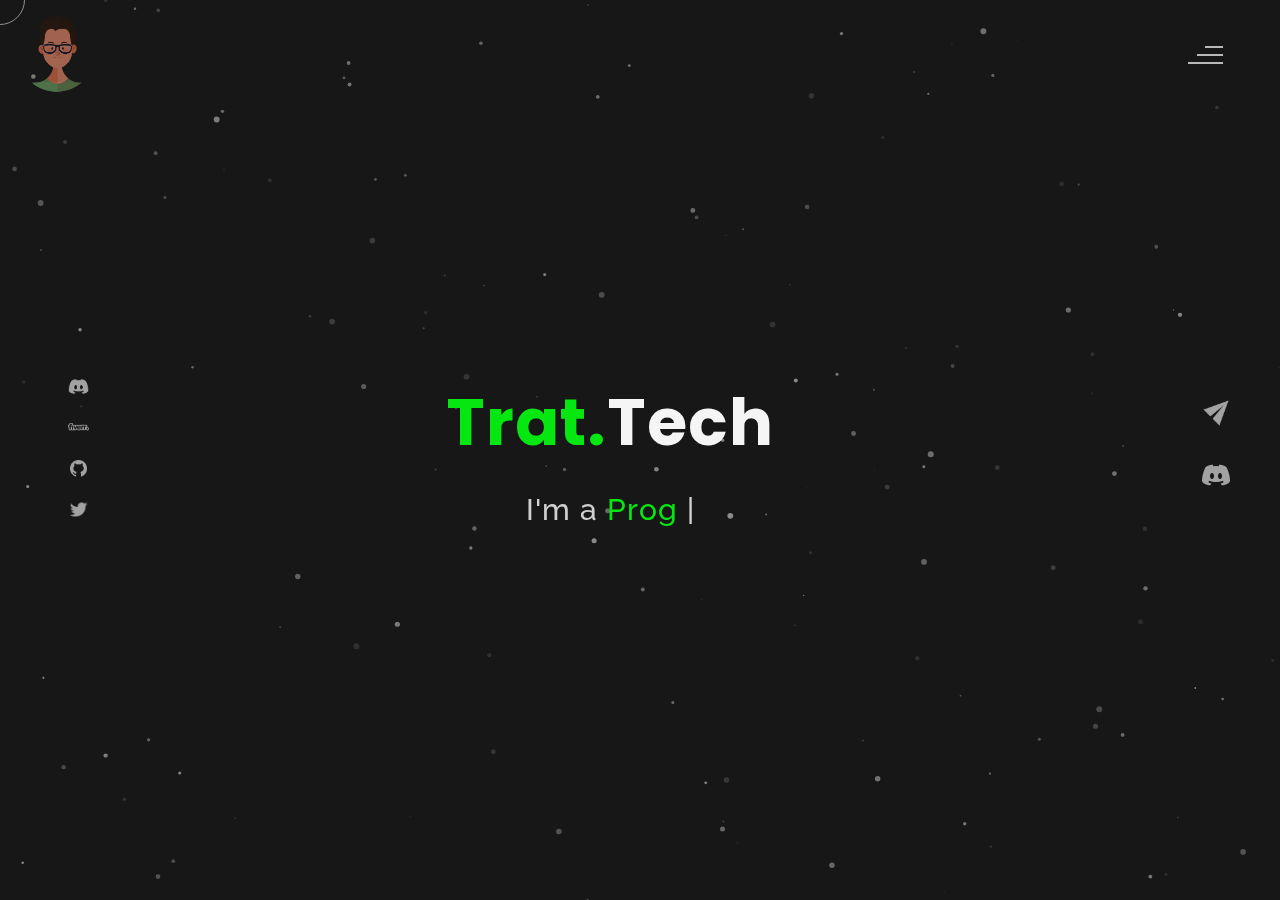
<file: index.html>
<!DOCTYPE html>
<html lang="en">
<head>
    <meta charset="UTF-8">
    <meta name="viewport" content="width=device-width, initial-scale=1.0">
    <meta name="description" content="Trat | Portfolio" />
	<meta name="keywords" content="System Administrator" />
	<meta name="author" content="Trat.Tech" />
    <title>Trat | Portfolio</title>
  <!--favicon-img--> 
   <link rel="icon" type="image/png" href="images/favicon.png">
   <!--favicon-img-->
   <!--main css file should not be removed -->
    <link rel="stylesheet" href="css/index.css">
    <!--main css file-->
    <script src="https://cdnjs.cloudflare.com/ajax/libs/gsap/3.2.6/gsap.min.js"></script>
</head>
<body>
    <!--contains all the div-->
    <div id="all">
    <!--mouse  follower-->
        <div class="cursor"></div>
    <!--mouse  follower-->
    <!--loader-->
        <div id="loader">
            <span class="color">Trat</span>Tech
        </div>
    <!--loader-end-->
    <!--link-screen-->
        <div id="breaker">
        </div>
        <div id="breaker-two">
        </div>
    <!--link-screen-->
        <!--Main-Section-->
        <!--Navigator-fullscreen-->
        <div id="navigation-content">
            <div class="logo">
                <img src="images/willy wonka logo.png" alt="logo">
            </div>
            <div class="navigation-close">
                <span class="close-first"></span>
                <span class="close-second"></span>
            </div>
            <div class="navigation-links">
                <a href="#" data-text="HOME" id="home-link" >HOME</a>
                <a href="#" data-text="ABOUT" id="about-link" >ABOUT</a>
                <a href="#" data-text="PORTFOLIO" id="portfolio-link" >PORTFOLIO</a>
                <a href="#" data-text="CONTACT" id="contact-link" >CONTACT</a>
            </div>
        </div>
        <!--Navigator-Fullscreen END-->
          <!--Home Page-->
        <!--Menubar-->
        <div id="navigation-bar">
            <img src="images/willy wonka logo.png" alt="logo">
            <div class="menubar">
                <span class="first-span"></span>
                <span class="second-span"></span>
                <span class="third-span"></span>
            </div>
        </div>
        <!--Menubar End-->
          <!--Header-->
        <div id="header">
            <div id="particles"></div>
              <!--Social Media Links-->
            <div class="social-media-links">
               <a href="https://discord.gg/WH6ZQyBgBv"><img src="images/instagram logo.png" class="social-media" alt="instagram-logo"></a><!--Your instagram homepage link inser in place of "#"-->
                <a href="https://www.fiverr.com/affan27insane?source=gig_cards&referrer_gig_slug=install-pterodactyl-panel-and-setup-client-area-with-all-daemons&ref_ctx_id=3d3c88486a35161f8285fdabae34f0b3&imp_id=247b24d3-cf94-4f64-b2f2-5fa7cb401a05"><img src="images/facebook logo.png" class="social-media" alt="facebook-logo"></a>
                <a href="https://github.com/Trat1100"><img src="images/linkedin logo.png" class="social-media" alt="linkedin-logo"></a>
                <a href="#"><img src="images/twitter logo.png" class="social-media" alt="twitter-logo"></a>

            </div>
            <!--Social Media Links end-->
            <div class="header-content">
                <div class="header-content-box">
                <div class="firstline"><span class="color">Trat.</span>Tech</div>
                <div class="secondline">
                I'm a
            <span class="txt-rotate color" data-period="1200"data-rotate='[ " Programmer.", " System Administrator.", " Freelancer." ]'></span>
            <span class="slash">|</span>
        </div>
                    <div class="contact">
                <a href="Mailto:hello@trat.tech"><img src="images/mail.png" alt="email-pic" class="contactpic"></a><!--Your email Id write in place of "#"-->
                <a href="https://discord.gg/WH6ZQyBgBv"><img src="images/call.png" alt="phone-pic" class="contactpic"></a><!--Your telephone number Id write in place of "#"-->
                    </div>    
            </div>
            </div>
            <!--header image-->
            <!--header image end-->
        </div>
           <!--Header End-->
        <!--HomePage End-->
        <!--Main-Section End-->
        <!--about-->
        <div id="about">
            <div class="color-changer">
            <div class="color-panel">
                <img src="images/gear.png" alt="">
            </div>
            <div class="color-selector">
                <div class="heading">Custom Colors</div>
                <div class="colors">
                    <ul >
                    <li>
                        <a href="#0" class="color-green" title="color-green"></a>
                    </li>
                    <li>
                        <a href="#0" class="color-purple" title="color-purple"></a>
                    </li>
                    <li>
                        <a href="#0" class="color-malt" title="color-malt"></a>
                    </li>
                    <li>
                        <a href="#0" class="color-red " title="color-red"></a>
                    </li>
                    <li>
                        <a href="#0" class="color-blue" title="color-blue"></a>
                    </li>
                    <li>
                        <a href="#0" class="color-orange" title="color-orange"></a>
                    </li>
                    </ul>
                </div>
            </div>
            </div>
            <!--about content-->
            <div id="about-content">
                <div class="about-header">
                    About <span class="color">Me</span>
                    <span class ="header-caption">Get to Know <span class="color"> me.</span></span>
                </div>
                <div class="about-main">
            <div class="about-first-paragraph wow">
            <!--about description-->
               <span class="about-first-line">
                    I'm a
                    <span class="color">Python Programmer & a System Administrator</span>
                     based in Multan , PAK </span>
                     <br>
               <span class="about-second-line"> With 5 years of experience as a professional Python Programmer, I have acquired the skills and knowledge necessary to make your project a success. I enjoy every step while working.</span>
             <!--  <div class="cv">
                <a href="https://drive.google.com/file/d/1Yle9VC7EMnnbtJfLnJ8q9bx1DED_pUYM/view?usp=share_link"><button>Download <span class="colors">CV</span></button></a>
            </div> -->
            </div>
            <!--about picture-->
            <div class="about-img">
                <img src="images/about.jpg" alt="Your Image">
            </div>
            </div>
    
            </div>
            <!--services start-->
            <div id="services">
                <div class="color-changer">
                    <div class="color-panel">
                        <img src="images/gear.png" alt="">
                    </div>
                    <div class="color-selector">
                        <div class="heading">Custom Colors</div>
                        <div class="colors">
                            <ul >
                            <li>
                                <a href="#0" class="color-green" title="color-green"></a>
                            </li>
                            <li>
                                <a href="#0" class="color-purple" title="color-purple"></a>
                            </li>
                            <li>
                                <a href="#0" class="color-malt" title="color-malt"></a>
                            </li>
                            <li>
                                <a href="#0" class="color-red " title="color-red"></a>
                            </li>
                            <li>
                                <a href="#0" class="color-blue" title="color-blue"></a>
                            </li>
                            <li>
                                <a href="#0" class="color-orange" title="color-orange"></a>
                            </li>
                            </ul>
                        </div>
                    </div>
                    </div>
            <!--services header-->
                    <div class="services-heading wow">
                        <span class="color">My</span> Services
                    </div>
            <!--services header end-->
            <!--services content-->
                    <div class="services-content">
                           <div class="service-one service wow">
                               <div class="service-img">
                               <img src="images/coding.png" alt="service-one">
                               </div>
                               <div class="service-description">
                                <h2>Python Coder</h2>
                                <p>2 Years experience in Python coding and have created different projects.</p>
                               </div>
                           </div>
                           <div class="service-two service wow">
                               <div class="service-img">
                               <img src="images/instagram.png" alt="service-two">
                               </div>
                               <div class="service-description">
                                <h2>JS Coder</h2>
                                <p>Just started with Javascript and love to learn it.</p>
                               </div>
                           </div>
                           <div class="service-three service wow">
                            <div class="service-img">
                               <img src="images/bulb.png" alt="service-three">
                            </div>
                            <div class="service-description">
                                <h2>System Administrator</h2>
                                <p>I'm a full time System Administrator & managing many business. I've a great experience in Linux/Windows servers.</p>
                            </div>
                        </div>
                    </div>
            </div>
            <!--services content end-->
            <!--services end-->
            <div id="skills">
                <div class="skills-header">
                     My <span class="color"> Skills</span>
                </div>
                <div class="skills-content " style="text-align: center;">
                    <div class="skill-html skill">
                        <div class="skill-text">
                    <div class="html">
                        Python
                    </div>
                        </div>
                    <div class="html-prog wow prog">
                 <div class="html-progress wow">95%</div>
                    </div>
                    </div>
                    <div class="skill-html skill">
                        <div class="skill-text">
                    <div class="html">
                      Javascript
                    </div>
                        </div>
                    <div class="html-prog wow prog">
                 <div class="js-progress wow">90%</div>
                    </div>
                    </div>
                    <div class="skill-html skill">
                        <div class="skill-text">
                    <div class="html">
                        Adobe Ps
                    </div>
                        </div>
                    <div class="html-prog wow prog">
                 <div class="adobe-progress wow">83%</div>
                    </div>
                    </div>
                    <div class="skill-html skill">
                        <div class="skill-text">
                    <div class="html">
                        PHP
                    </div>
                        </div>
                    <div class="html-prog wow prog">
                 <div class="php-progress wow">87%</div>
                    </div>
                    </div>
                    <div class="skill-html skill">
                        <div class="skill-text">
                    <div class="html">
                        JQuery
                    </div>
                        </div>
                    <div class="html-prog wow prog">
                 <div class="jquery-progress wow">94%</div>
                    </div>
                    </div>
                    <div class="skill-html skill">
                        <div class="skill-text">
                    <div class="html">
                        SEO
                    </div>
                        </div>
                    <div class="html-prog wow prog">
                 <div class="seo-progress wow">82%</div>
                    </div>
                    </div>
                </div>
            </div>
    <!--copyright-section You Can Remove After Downloading-->
            <div class="footer">
             <div class="footer-text">
                 <img src="./images/copyright.png" alt="copyright-img" class="images" height="14px"> Trat.Tech | 2023
             </div>
            </div>
    <!--copyright-section-->
        </div>
        <!--about end-->
        <!--portfolio-->
        <div id="portfolio">
            <div class="color-changer">
                <div class="color-panel">
                    <img src="images/gear.png" alt="">
                </div>
                <div class="color-selector">
                    <div class="heading">Custom Colors</div>
                    <div class="colors">
                        <ul >
                        <li>
                            <a href="#0" class="color-red " title="color-red"></a>
                        </li>
                        <li>
                            <a href="#0" class="color-purple" title="color-purple"></a>
                        </li>
                        <li>
                            <a href="#0" class="color-malt" title="color-malt"></a>
                        </li>
                        <li>
                            <a href="#0" class="color-green" title="color-green"></a>
                        </li>
                        <li>
                            <a href="#0" class="color-blue" title="color-blue"></a>
                        </li>
                        <li>
                            <a href="#0" class="color-orange" title="color-orange"></a>
                        </li>
                        </ul>
                    </div>
                </div>
                </div>
            <div class="portfolio-header"> <span class="color"> My </span> Portfolio
            <span class ="header-caption"> Some Of My <span class="color"> Services & Works</span></span></div>
             <div id="portfolio-content">
                 <div class="portfolio portfolio-first">
                     <div class="portfolio-image">
                        <img src="images/idley_logo.png" alt="portfolio-first">
                     </div>
                     <div class="portfolio-text">
                         <h2>Idley Host</h2>
                         <p>I'm a Moderator at IdleyHost. <br> I just solve problems of clients related to Minecraft & Discord Bots and <br> moderate the Dsicord Server.</p>
                         <div class="button"><a href="https://www.idley.net"><button><span class="index"> View Project<i class="gg-arrow-right"></i></span></button></a></div>
                     </div>
                 </div>
                 <div class="portfolio portfolio-second">
                    <div class="portfolio-image">
                        <img src="images/portfolio-second.jpg" alt="portfolio-second">
                    </div>
                    <div class="portfolio-text">
                        <h2>Trat Host</h2>
                        <p>TratHost is a free minecraft and discord bot hosting build by me. <br> I created this to gain some sort of experience of how cloud management works <br> and yeah, I learned too much from this. </p>
                        <div class="button"><a href="https://trathost.tech"><button><span class="index"> View Project<i class="gg-arrow-right"></i></span></button></a></div>
                    </div>
                </div>
             
            <div class="portfolio portfolio-third">
                    <div class="portfolio-image">
                        <img src="images/discord-host.jpg" alt="portfolio-third">
                    </div>
                    <div class="portfolio-text">
                        <h2>Discord-Host.com</h2>
                        <p>I'm a System Administrator of Discord-Host.com and manage backend and some stuffs related to Billing area.
                        </p>
                        <div class="button"><a href="https://discord-host.com"><button><span class="index"> View Project<i class="gg-arrow-right"></i></span></button></a></div>
                    </div>
                </div> 
                <div class="portfolio portfolio-fourth">
                    <div class=" portfolio-image">
                        <img src="images/portfolio-fourth.jpg" alt="portfolio-fourth">
                    </div>
                    <div class="portfolio-text">
                        <h2>Aylst Node</h2>
                        <p>AylstNode.com is a paid FiveM and Discord bot hosting provider. <br> I joined AylstNode as Developer, Cloud manager and Technician.</p>
                        <div class="button"><a href="https://aylstnode.com"><button><span class="index"> View Project<i class="gg-arrow-right"></i></span></button></a></div>
                    </div>
                </div>
                 </div>
                    <!--copyright-section You Can Remove After Downloading-->
            <div class="footer">
                <div class="footer-text">
                    <img src="./images/copyright.png" alt="copyright-img" class="images" height="14px"> Trat.Tech | 2023
                </div>
               </div>
       <!--copyright-section-->
             </div>
        <!--portfolio end-->
        <!--contact-->
     <div id="contact">
        <div class="color-changer">
            <div class="color-panel">
                <img src="images/gear.png" alt="">
            </div>
            <div class="color-selector">
                <div class="heading">Custom Colors</div>
                <div class="colors">
                    <ul >
                    <li>
                        <a href="#0" class="color-red " title="color-red"></a>
                    </li>
                    <li>
                        <a href="#0" class="color-purple" title="color-purple"></a>
                    </li>
                    <li>
                        <a href="#0" class="color-malt" title="color-malt"></a>
                    </li>
                    <li>
                        <a href="#0" class="color-green" title="color-green"></a>
                    </li>
                    <li>
                        <a href="#0" class="color-blue" title="color-blue"></a>
                    </li>
                    <li>
                        <a href="#0" class="color-orange" title="color-orange"></a>
                    </li>
                    </ul>
                </div>
            </div>
            </div>
         <div class="contact-header">Contact <span class="color"> Me</span>
        <div class="contact-header-caption"> <span class="color"> Get</span> In Touch.</div></div>
        <div class="contact-content">
            <!--Contact form-->
             <div class="contact-form">
                 <div class="form-header">
                     Message Me
                 </div>
                 <form id="myForm" action="#">
                    <div class="input-line">
                        <input  id="name" type="text" placeholder="Name" class="input-name">
                        <input id="email" type="email" placeholder="Email"  class="input-name">
                    </div>
                    <input type="text" id="subject" placeholder="subject" class="input-subject">
                    <textarea id ="body" class="input-textarea" placeholder="message"></textarea>
                    <button type="button" id ="submit" value="send">Submit</button>
                 </form>
               
             </div>
            <!--Contact form-->
            <!--Contact information-->
             <div class="contact-info">
                <div class="contact-info-header">
                    Contact Info
                </div>
                <div class="contact-info-content">
                <div class="contect-info-content-line">
                    <img src="./images/icon-name.png" class="icon" alt="name-icon">
                    <div class="contact-info-icon-text">
                        <h6>Name</h6>
                        <p>Trat</p>
                  </div>
                </div>
                <div class="contect-info-content-line">
                  <img src="./images/icon-location.png" class="icon" alt="location-icon">
                  <div class="contact-info-icon-text">
                      <h6>Location</h6>
                      <p>Earth</p>
                </div>
              </div>
              <div class="contect-info-content-line">
                  <img src="./images/icon-phone.png" class="icon" alt="phone-icon">
                  <div class="contact-info-icon-text">
                      <h6>Discord</h6>
                      <p>https://discord.gg/WH6ZQyBgBv</p>
                </div>
              </div>
              
              <div class="contect-info-content-line">
                  <img src="./images/icon-email.png" class="icon" alt="email-icon">
                  <div class="contact-info-icon-text">
                      <h6>Email</h6>
                      <p>hello@trat.tech</p>
                </div>
              </div>
                </div>
            <!--Contact information end-->
           </div>
        </div>
                    <!--copyright-section You Can Remove After Downloading-->
                    <div class="footer">
                        <div class="footer-text">
                            <img src="./images/copyright.png" alt="copyright-img" class="images" height="14px"> Trat.Tech | 2023
                        </div>
                       </div>
               <!--copyright-section-->
     </div>
        <!--contact end-->
    </div>
    <!--all the divisions-->
    <script src="js/jquery.min.js"></script>
    <script src="js/particles.js"></script>
    <script src="js/particles.min.js"></script>
    <script src="js/index.js"></script>
    <!--particles script-->
    <script>
 particlesJS("particles", {"particles":{"number":{"value":120,"density":{"enable":true,"value_area":800}},"color":{"value":"#ffffff"},"shape":{"type":"circle","stroke":{"width":0,"color":"#000000"},"polygon":{"nb_sides":5},"image":{"src":"img/github.svg","width":100,"height":100}},"opacity":{"value":0.5,"random":false,"anim":{"enable":true,"speed":1,"opacity_min":0.1,"sync":false}},"size":{"value":3,"random":true,"anim":{"enable":true,"speed":0,"size_min":0.1,"sync":false}},"line_linked":{"enable":false,"distance":0,"color":"#ffffff","opacity":0.24463576890600452,"width":1.2626362266116362},"move":{"enable":true,"speed":3,"direction":"none","random":false,"straight":false,"out_mode":"out","bounce":false,"attract":{"enable":false,"rotateX":600,"rotateY":1200}}},"interactivity":{"detect_on":"canvas","events":{"onhover":{"enable":false,"mode":"grab"},"onclick":{"enable":true,"mode":"push"},"resize":true},"modes":{"grab":{"distance":400,"line_linked":{"opacity":1}},"bubble":{"distance":400,"size":40,"duration":2,"opacity":8,"speed":3},"repulse":{"distance":200,"duration":0.4},"push":{"particles_nb":4},"remove":{"particles_nb":2}}},"retina_detect":true});
</script>
</body>
</html>
</file>
